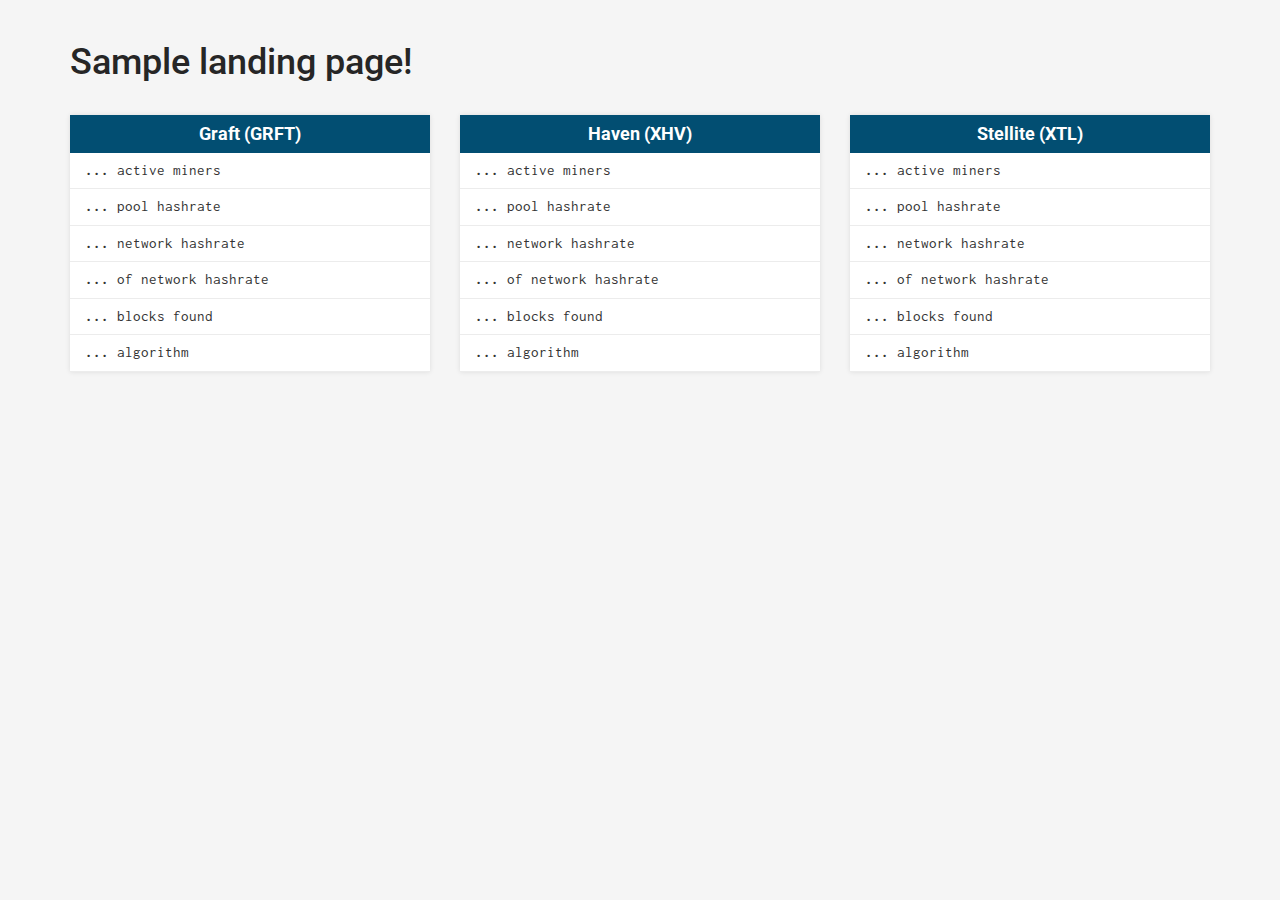
<file: deployment/sample-landing-page.html>
<!DOCTYPE html>
<html>
<head lang="en">
    <meta charset="UTF-8">
    <meta name="viewport" content="width=device-width, initial-scale=1, maximum-scale=1, minimum-scale=1">

    <title>BlockHashMining.com</title>

    <script src="//cdnjs.cloudflare.com/ajax/libs/jquery/2.2.4/jquery.min.js"></script>
    <link href="//netdna.bootstrapcdn.com/bootstrap/3.1.1/css/bootstrap.min.css" rel="stylesheet">
    <script src="//netdna.bootstrapcdn.com/bootstrap/3.1.1/js/bootstrap.min.js"></script>

    <style>
    @import url(//fonts.googleapis.com/css?family=Roboto:400,300,500,700);
    @import url(//fonts.googleapis.com/css?family=Inconsolata:400,700);

    body {
      background-color: #f5f5f5;
      font-family: 'Roboto', Helvetica, Arial, sans-serif;
      line-height: 1.428571429;
      color: #262626;
      margin: 0;
      padding: 0;
      font-size: 16px;
      overflow-y: scroll;
    }

    #coin { text-align: center; background-color: #fff; width: 100%; box-shadow: rgba(0, 0, 0, 0.1) 0px 0px 5px 0px; margin-bottom: 30px; }
    #coin a { display: block; }
    #coin a:hover { text-decoration: none; }
    #coin img { margin: 30px; max-width: 100%; max-height: 125px }
    #coin .name { display: block; width: 100%; background-color: #024e72; color: #fff; font-size: 18px; font-weight: 700; padding: 6px 12px; text-align: center; }
    #coin ul.stats { padding: 0; margin: 0; text-align: left; font-family: 'Inconsolata', monospace; }
    #coin ul.stats strong { font-weight: 700; }
    #coin ul.stats li { list-style: none; border-bottom: 1px solid #ececec; padding: 7px 15px; font-size: 15px; color: #333; }
    </style>
</head>
<body>

<div class="container"><div class="row">

    <div class="col-xs-12">
        <br/>
        <h1>Sample landing page!</h1>
        <br/>
    </div>
    
    <div class="col-md-4 col-sm-6"><div id="coin">
        <a href="https://graft.blockhashmining.com/">
            <span class="name">Graft (GRFT)</span>
            <ul class="stats">
                <li><strong><span id="graft_poolMiners">...</span></strong> active miners</span></li>
                <li><strong><span id="graft_poolHashrate">...</span></strong> pool hashrate</span></li>
                <li><strong><span id="graft_networkHashrate">...</span></strong> network hashrate</span></li>
                <li><strong><span id="graft_hashPower">...</span></strong> of network hashrate</span></li>
                <li><strong><span id="graft_blocksFound">...</span></strong> blocks found</span></li>
                <li><strong><span id="graft_algorithm">...</span></strong> algorithm</span></li>
            </ul>
        </a>
    </div></div>

   <div class="col-md-4 col-sm-6"><div id="coin">
        <a href="https://haven.blockhashmining.com/">
            <span class="name">Haven (XHV)</span>
            <ul class="stats">
                <li><strong><span id="haven_poolMiners">...</span></strong> active miners</span></li>
                <li><strong><span id="haven_poolHashrate">...</span></strong> pool hashrate</span></li>
                <li><strong><span id="haven_networkHashrate">...</span></strong> network hashrate</span></li>
                <li><strong><span id="haven_hashPower">...</span></strong> of network hashrate</span></li>
                <li><strong><span id="haven_blocksFound">...</span></strong> blocks found</span></li>
                <li><strong><span id="haven_algorithm">...</span></strong> algorithm</span></li>
            </ul>
        </a>        
    </div></div>

    <div class="col-md-4 col-sm-6"><div id="coin">
        <a href="https://stellite.blockhashmining.com/">
            <span class="name">Stellite (XTL)</span>
            <ul class="stats">
                <li><strong><span id="stellite_poolMiners">...</span></strong> active miners</span></li>
                <li><strong><span id="stellite_poolHashrate">...</span></strong> pool hashrate</span></li>
                <li><strong><span id="stellite_networkHashrate">...</span></strong> network hashrate</span></li>
                <li><strong><span id="stellite_hashPower">...</span></strong> of network hashrate</span></li>
                <li><strong><span id="stellite_blocksFound">...</span></strong> blocks found</span></li>
                <li><strong><span id="stellite_algorithm">...</span></strong> algorithm</span></li>
            </ul>
        </a>        
    </div></div>

</div></div>
<br/>

<script>
/**
 * Pool statistics
 **/
 
// Get stats from pool API
function getPoolStats(poolID, poolURL) {
    var apiURL = poolURL + '/stats';
    $.get(apiURL, function(data){
        if (!data) return ;
        
        var poolHashrate = 'N/A';
        var poolMiners   = 'N/A';
        var poolWorkers  = 'N/A';
        if (data.pool) {
            poolHashrate = getReadableHashRate(data.pool.hashrate);
            poolMiners   = data.pool.miners || 0;
            poolWorkers  = data.pool.workers || 0;
        }
        
        var networkHashrate = 'N/A';
        var networkDiff     = 'N/A';
        if (data.network) {
            networkHashrate = getReadableHashRate(data.network.difficulty / data.config.coinDifficultyTarget);
            networkDiff     = data.network.difficulty;
        }
        
        var hashPower = 'N/A';
        if (data.pool && data.network) {
            hashPower = data.pool.hashrate / (data.network.difficulty / data.config.coinDifficultyTarget) * 100;
            hashPower = hashPower.toFixed(2) + '%';
        }
        
        var blocksFound = data.pool.totalBlocks.toString();

        var cnAlgorithm = data.config.cnAlgorithm || "cryptonight";
        var cnVariant = data.config.cnVariant || 0;
        
        if (cnAlgorithm == "cryptonight_light") {
            if (cnVariant === 1) {
                algorithm = 'Cryptonight Light v7';
            } else if (cnVariant === 2) {
                algorithm = 'Cryptonight Light';
            } else {
                algorithm = 'Cryptonight Light';
            }
        }
        else if (cnAlgorithm == "cryptonight_heavy") {
            algorithm = 'Cryptonight Heavy';
        }
        else {
            if (cnVariant === 1) {
                algorithm = 'Cryptonight v7';
            } else if (cnVariant === 3) {
                algorithm = 'Cryptonight v7';
            } else {
                algorithm = 'Cryptonight';
            }
        }
        
        updateText(poolID + '_poolHashrate', poolHashrate);
        updateText(poolID + '_poolMiners', poolMiners);
        updateText(poolID + '_networkHashrate', networkHashrate);
        updateText(poolID + '_hashPower', hashPower);
        updateText(poolID + '_blocksFound', blocksFound);
        updateText(poolID + '_algorithm', algorithm);
    });
}

// Update pools
function updatePools() {
    getPoolStats('graft', 'https://graft.blockhashmining.com/api');
    getPoolStats('haven', 'https://haven.blockhashmining.com/api');
    getPoolStats('intense', 'https://intense.blockhashmining.com/api');
    getPoolStats('loki', 'https://loki.blockhashmining.com/api');
    getPoolStats('masari', 'https://masari.blockhashmining.com/api');
    getPoolStats('stellite', 'https://stellite.blockhashmining.com/api');
}

// Initialize
$(function() {
    setInterval(updatePools, (30*1000));
    updatePools();
});

/**
 * Strings
 **/
 
// Update Text content
function updateText(elementId, text){
    var el = document.getElementById(elementId);
    if (el && el.textContent !== text){
        el.textContent = text;
    }
    return el;
}

// Get readable hashrate
function getReadableHashRate(hashrate){
    var i = 0;
    var byteUnits = [' H', ' KH', ' MH', ' GH', ' TH', ' PH' ];
    while (hashrate > 1000){
        hashrate = hashrate / 1000;
        i++;
    }
    return hashrate.toFixed(2) + byteUnits[i] + '/s';
}
</script>

</body>
</html>
</file>
